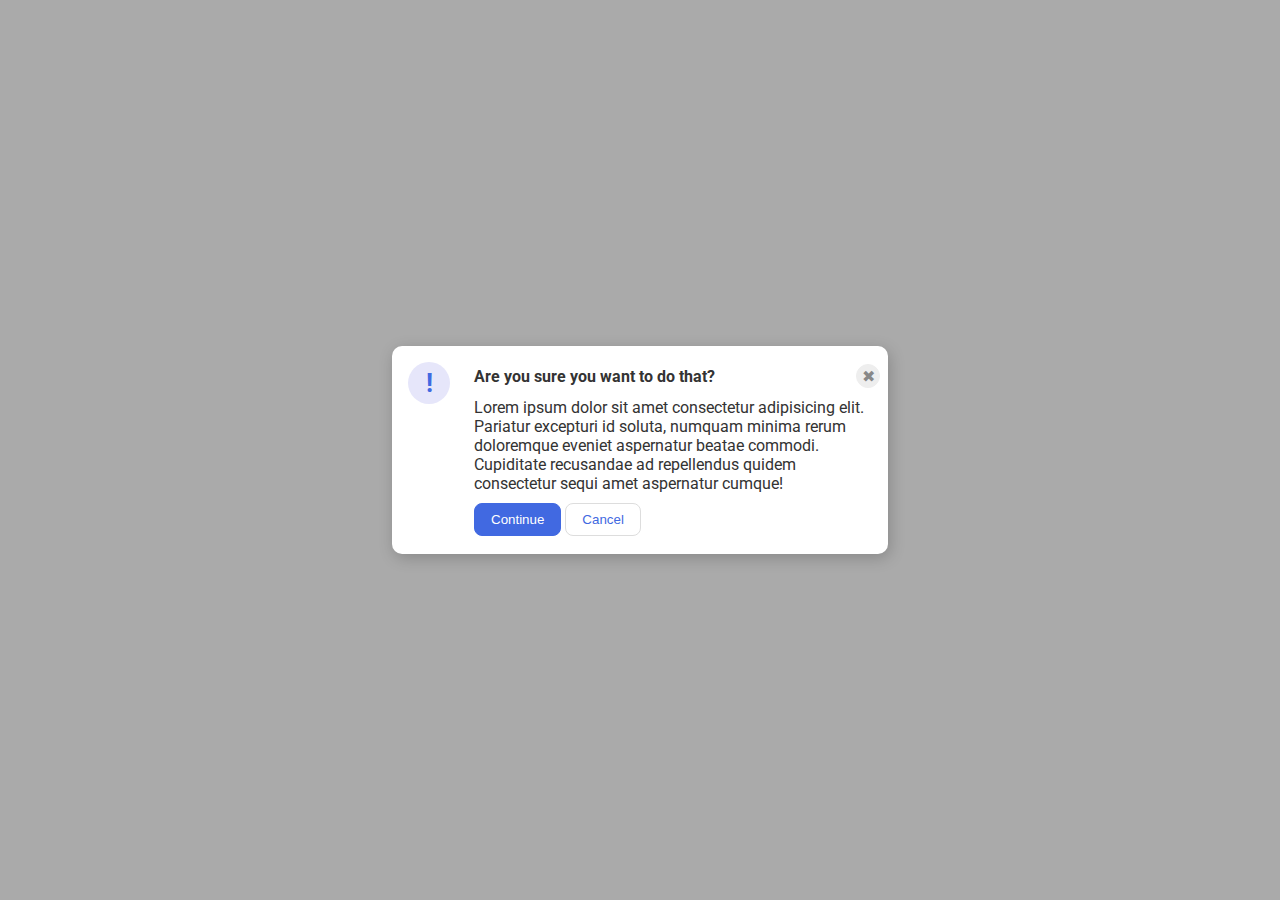
<file: foundations/flex/05-flex-modal/index.html>
<!DOCTYPE html>
<html lang="en">
  <head>
    <meta charset="UTF-8">
    <meta http-equiv="X-UA-Compatible" content="IE=edge">
    <meta name="viewport" content="width=device-width, initial-scale=1.0">
    <link rel="stylesheet" href="style.css">
    <title>Modal</title>
  </head>
  <body>
    <div class="modal">
      <div class="icon">!</div>
      <div class="text">
        <div class="header-container">
          <div class="header">Are you sure you want to do that?</div>
          <button class="close-button">✖</button>
        </div>
          <div class="text">Lorem ipsum dolor sit amet consectetur adipisicing elit. Pariatur excepturi id soluta, numquam minima rerum doloremque eveniet aspernatur beatae commodi. Cupiditate recusandae ad repellendus quidem consectetur sequi amet aspernatur cumque!</div>
          <button class="continue">Continue</button>
        <button class="cancel">Cancel</button>
      </div>
    </div>
  </body>
</html>
</file>
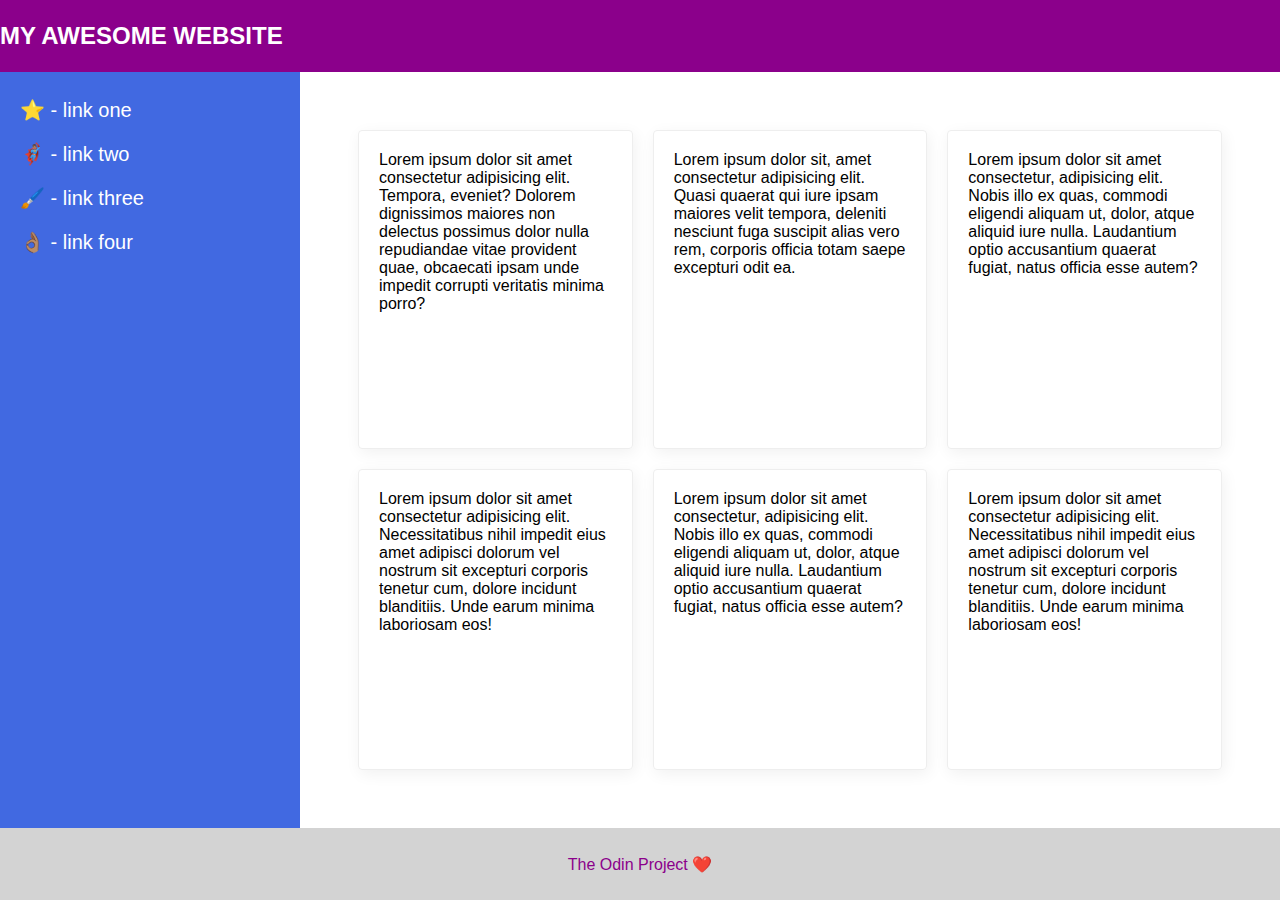
<file: foundations/flex/07-flex-layout-2/index.html>
<!DOCTYPE html>
<html lang="en">
  <head>
    <meta charset="UTF-8">
    <meta http-equiv="X-UA-Compatible" content="IE=edge">
    <meta name="viewport" content="width=device-width, initial-scale=1.0">
    <title>The Holy Grail</title>
    <link rel="stylesheet" href="style.css">
  </head>
  <body>
    <div class="header">
      MY AWESOME WEBSITE
    </div>
    <div class="content">
      <div class="sidebar">
        <ul>
          <li><a href="#">⭐ - link one</a></li>
          <li><a href="#">🦸🏽‍♂️ - link two</a></li>
          <li><a href="#">🖌️ - link three</a></li>
          <li><a href="#">👌🏽 - link four</a></li>
        </ul>
      </div>
      <div class="cards-collection">
        <div class="card">Lorem ipsum dolor sit amet consectetur adipisicing elit. Tempora, eveniet? Dolorem dignissimos maiores non delectus possimus dolor nulla repudiandae vitae provident quae, obcaecati ipsam unde impedit corrupti veritatis minima porro?</div>
        <div class="card">Lorem ipsum dolor sit, amet consectetur adipisicing elit. Quasi quaerat qui iure ipsam maiores velit tempora, deleniti nesciunt fuga suscipit alias vero rem, corporis officia totam saepe excepturi odit ea.</div>
        <div class="card">Lorem ipsum dolor sit amet consectetur, adipisicing elit. Nobis illo ex quas, commodi eligendi aliquam ut, dolor, atque aliquid iure nulla. Laudantium optio accusantium quaerat fugiat, natus officia esse autem?</div>
        <div class="card">Lorem ipsum dolor sit amet consectetur adipisicing elit. Necessitatibus nihil impedit eius amet adipisci dolorum vel nostrum sit excepturi corporis tenetur cum, dolore incidunt blanditiis. Unde earum minima laboriosam eos!</div>
        <div class="card">Lorem ipsum dolor sit amet consectetur, adipisicing elit. Nobis illo ex quas, commodi eligendi aliquam ut, dolor, atque aliquid iure nulla. Laudantium optio accusantium quaerat fugiat, natus officia esse autem?</div>
        <div class="card">Lorem ipsum dolor sit amet consectetur adipisicing elit. Necessitatibus nihil impedit eius amet adipisci dolorum vel nostrum sit excepturi corporis tenetur cum, dolore incidunt blanditiis. Unde earum minima laboriosam eos!</div>
      </div>
    </div>  
    <div class="footer">
      The Odin Project ❤️
    </div>
  </body>
</html>
</file>
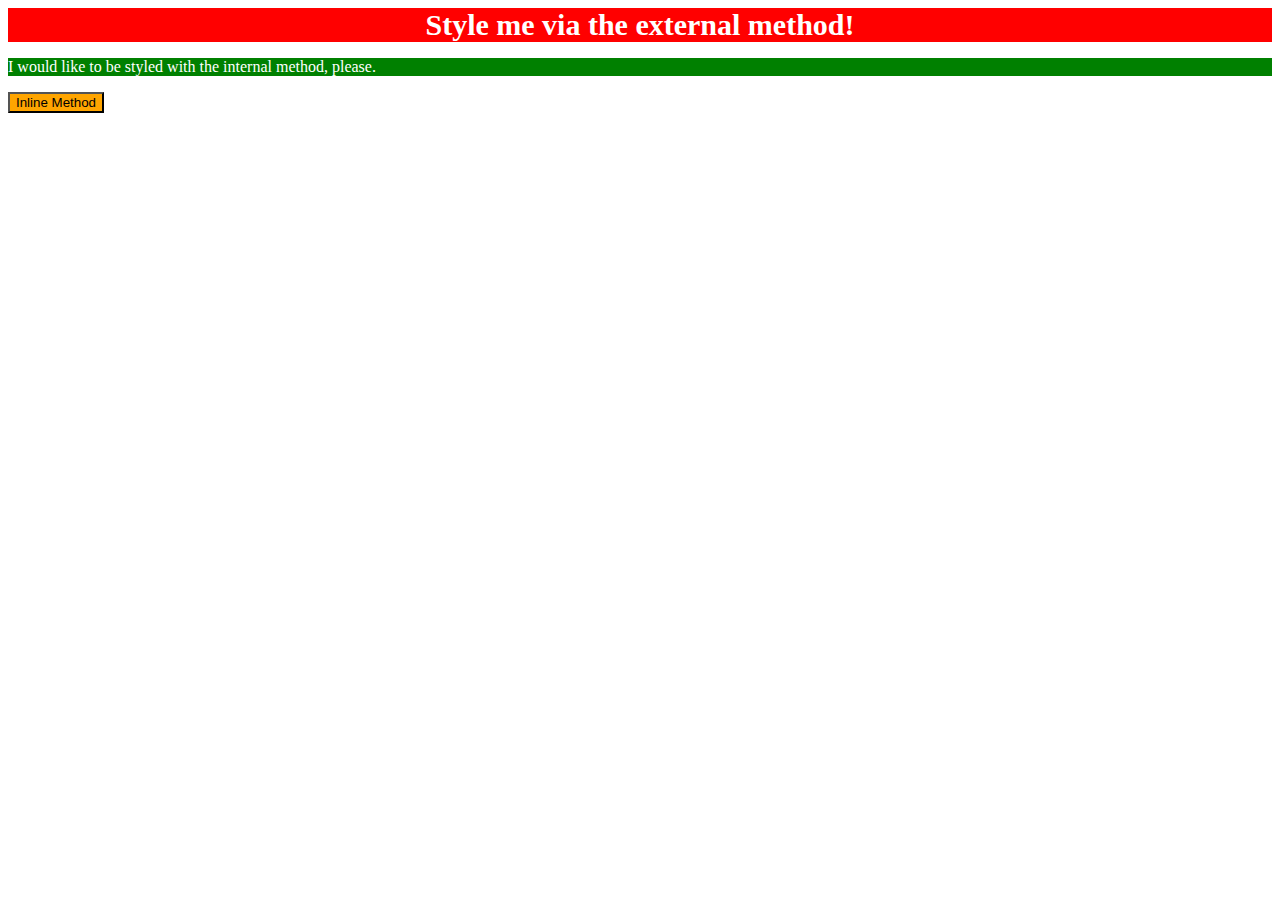
<file: foundations/intro-to-css/01-css-methods/index.html>
<!DOCTYPE html>
<html lang="en">
  <head>
    <link rel="stylesheet" href="./styles.css">
    <style>
      p {
        color: white;
        background-color: green;
      }
    </style>
    <meta charset="UTF-8">
    <meta http-equiv="X-UA-Compatible" content="IE=edge">
    <meta name="viewport" content="width=device-width, initial-scale=1.0">
    <title>Methods for Adding CSS</title>
  </head>
  <body>
    <div>Style me via the external method!</div>
    <p>I would like to be styled with the internal method, please.</p>
    <button style="background-color: orange;">Inline Method</button>
  </body>
</html>
</file>
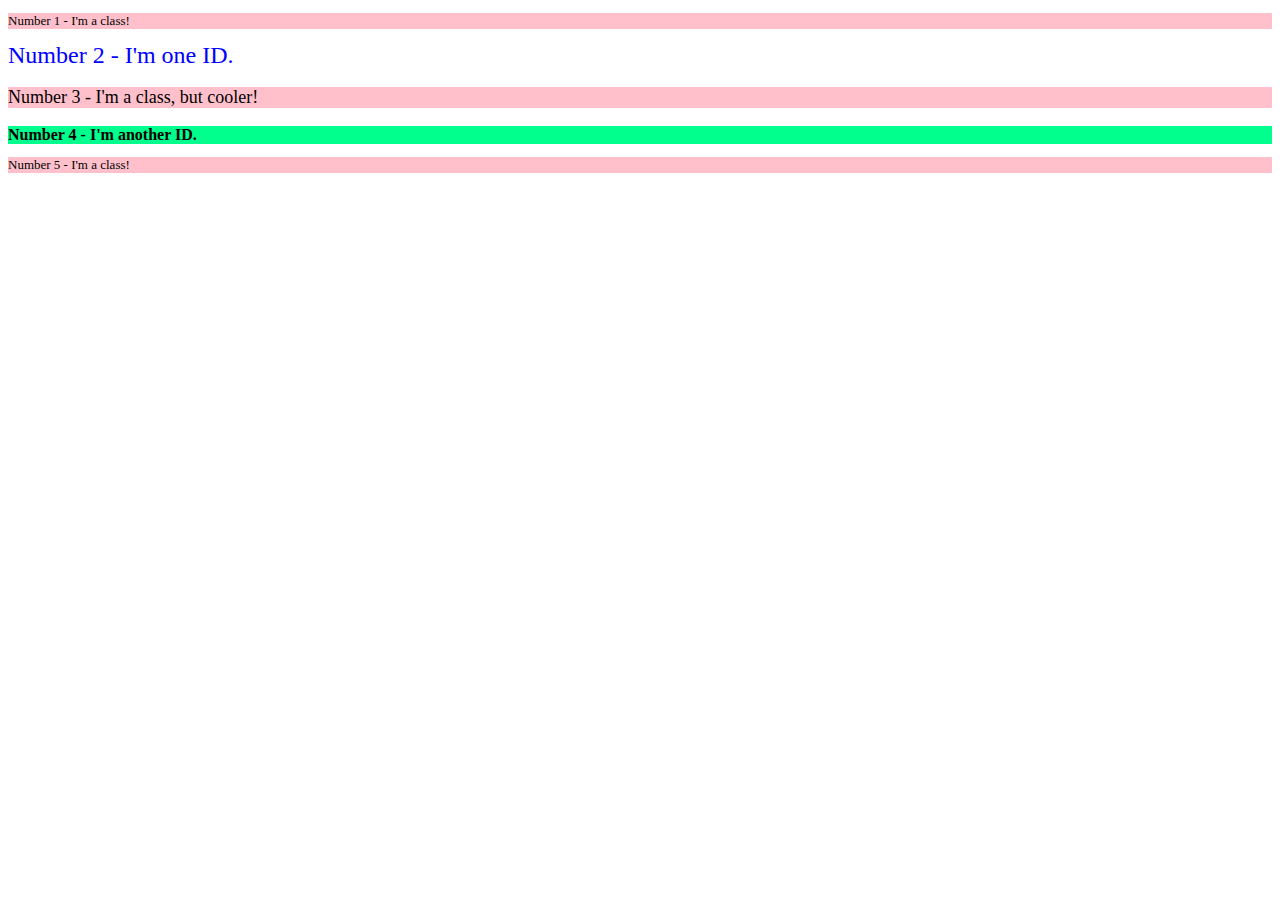
<file: foundations/intro-to-css/02-class-id-selectors/index.html>
<!DOCTYPE html>
<html lang="en">
  <head>
    <meta charset="UTF-8">
    <meta http-equiv="X-UA-Compatible" content="IE=edge">
    <meta name="viewport" content="width=device-width, initial-scale=1.0">
    <title>Class and ID Selectors</title>
    <link rel="stylesheet" href="style.css">
  </head>
  <body>
    <p class="smaller-text">Number 1 - I'm a class!</p>
    <div id="blue-big">Number 2 - I'm one ID.</div>
    <p class="slight-big">Number 3 - I'm a class, but cooler!</p>
    <div id="greenbg-boldtext">Number 4 - I'm another ID.</div>
    <p class="smaller-text">Number 5 - I'm a class!</p>
  </body>
</html>
</file>
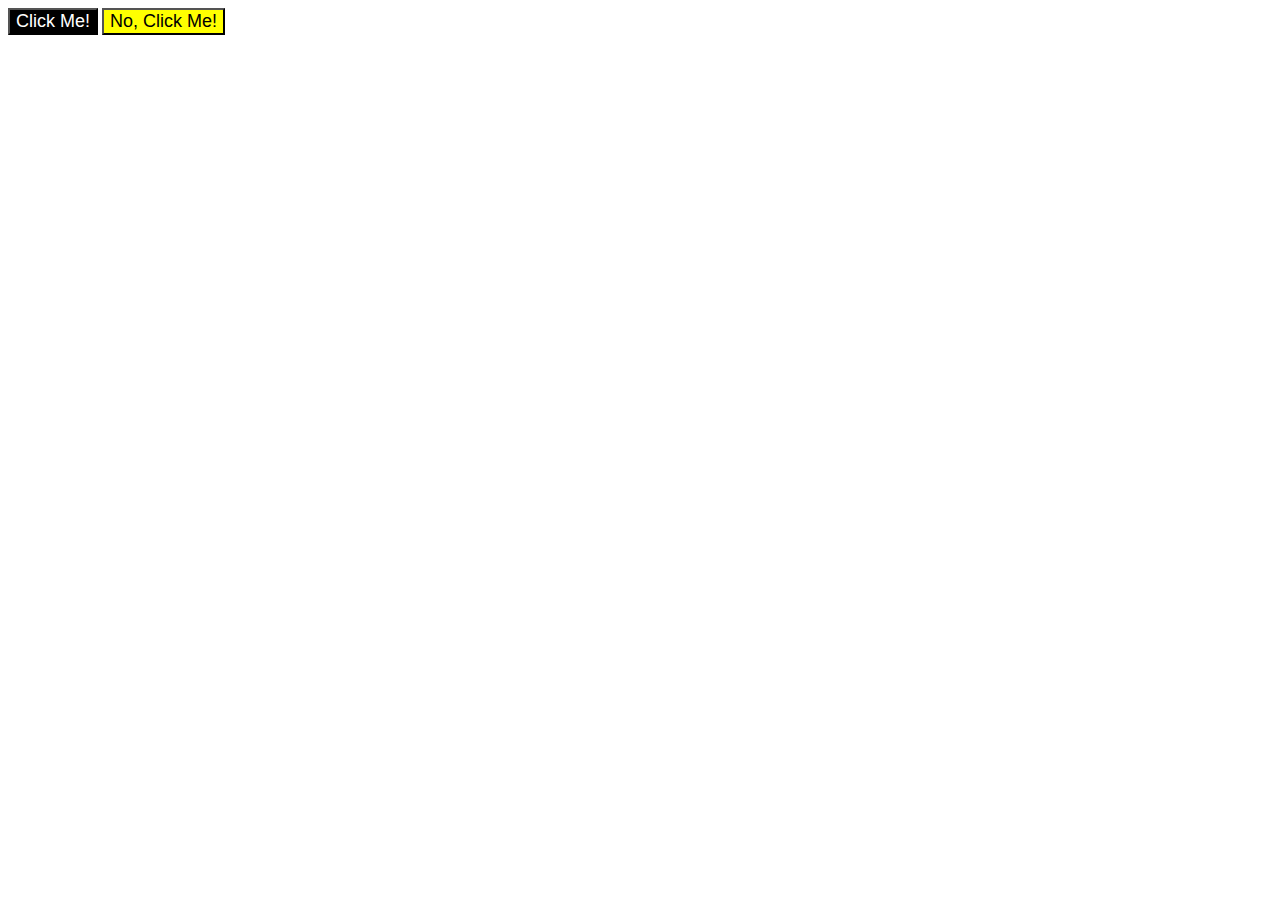
<file: foundations/intro-to-css/03-grouping-selectors/index.html>
<!DOCTYPE html>
<html lang="en">
  <head>
    <meta charset="UTF-8">
    <meta http-equiv="X-UA-Compatible" content="IE=edge">
    <meta name="viewport" content="width=device-width, initial-scale=1.0">
    <title>Grouping Selectors</title>
    <link rel="stylesheet" href="style.css">
  </head>
  <body>
    <button class="one">Click Me!</button>
    <button class="two">No, Click Me!</button>
  </body>
</html>
</file>
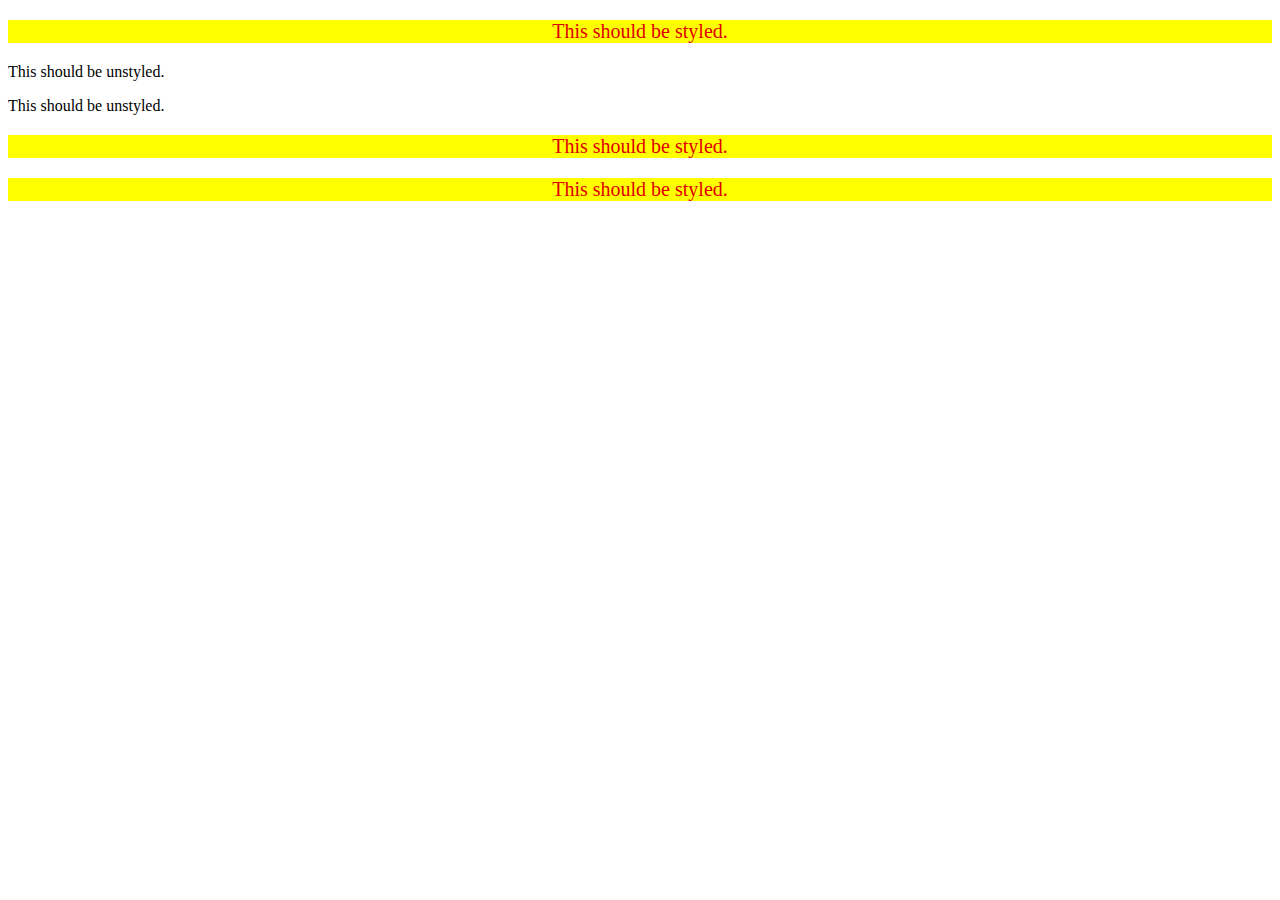
<file: foundations/intro-to-css/05-descendant-combinator/index.html>
<!DOCTYPE html>
<html lang="en">
  <head>
    <meta charset="UTF-8">
    <meta http-equiv="X-UA-Compatible" content="IE=edge">
    <meta name="viewport" content="width=device-width, initial-scale=1.0">
    <title>Descendant Combinator</title>
    <link rel="stylesheet" href="style.css">
  </head>
  <body>
    <div class="container">
      <p class="text">This should be styled.</p>
    </div>
    <p class="text" style="background-color: unset;">This should be unstyled.</p>
    <p class="text" style="background-color: unset;">This should be unstyled.</p>
    <div class="container">
      <p class="text">This should be styled.</p>
      <p class="text">This should be styled.</p>
    </div>
  </body>
</html>
</file>
<file: foundations/flex/05-flex-modal/style.css>
@import url('https://fonts.googleapis.com/css2?family=Roboto:wght@400;700&display=swap');

html, body {
  height: 100%;
}

body {
  font-family: Roboto, sans-serif;
  margin: 0;
  background: #aaa;
  color: #333;
  /* I'll give you this one for free lol */
  display: flex;
  align-items: center;
  justify-content: center;
}

.modal {
  background: white;
  width: 480px;
  border-radius: 10px;
  box-shadow: 2px 4px 16px rgba(0,0,0,.2);
  padding: 8px;
  gap:16px;
  display: flex;
}

.icon {
  color: royalblue;
  font-size: 26px;
  font-weight: 700;
  background: lavender;
  width: 42px;
  height: 42px;
  border-radius: 50%;
  display: flex;
  align-items: center;
  justify-content: center;
  flex-shrink: 0;
  margin: 8px;
}

.close-button {
  background: #eee;
  border-radius: 50%;
  color: #888;
  font-weight: 400;
  font-size: 16px;
  height: 24px;
  width: 24px;
  display: flex;
  align-items: center;
  justify-content: center;
  border: 1px solid #eee;
  padding: 0;
}

button {
  cursor: pointer;
  padding: 8px 16px;
  border-radius: 8px;
  margin: 10px 0px;
}

button.continue {
  background: royalblue;
  border: 1px solid royalblue;
  color: white;
}

button.cancel {
  background: white;
  border: 1px solid #ddd;
  color: royalblue;
}

.text {
  /* display: block; */
}
.header-container {
  display:flex;
  justify-content: space-between;
  align-items: center;
}

.header {
  font-weight: bold;
  align-items: center;
  /* text-align: center; */
  /* text-justify:distribute; */
}
</file>
<file: foundations/flex/07-flex-layout-2/style.css>
body {
  font-family: -apple-system, BlinkMacSystemFont, 'Segoe UI', Roboto, Oxygen, Ubuntu, Cantarell, 'Open Sans', 'Helvetica Neue', sans-serif;
  margin: 0;
  min-height: 100vh;
  display:flex;
  flex-direction: column;
}

.header {
  height: 72px;
  background: darkmagenta;
  color: white;
  font-weight: bold;
  align-content: center;
  font-size: x-large;
}

.footer {
  height: 72px;
  background: #eee;
  color: darkmagenta;
}

.sidebar {
  width: 300px;
  background: royalblue;
  box-sizing: border-box;
  flex-shrink: 0;
}

.card {
  border: 1px solid #eee;
  box-shadow: 2px 4px 16px rgba(0,0,0,.06);
  border-radius: 4px;
  flex: 1 0 0;
  min-width: 25%;
  padding: 20px;
  margin: 10px;
}

.cards-collection {
  display: flex;
  flex-wrap: wrap;
  padding: 48px;
}

.content {
  flex: 1;
  display: flex;
  
}

ul {
  list-style: none;
  padding:0px 20px;
}

li {
  padding: 10px 0px;
}

a {
  text-decoration: none;
  color: white;
  font-size: 20px;
}

.footer { 
  background-color: lightgrey;
  text-align: center;
  align-content: center;
}

.footer {
  display: flex;
  align-items: center;
  justify-content: center;
}
</file>
<file: foundations/intro-to-css/01-css-methods/styles.css>
div {
    color: white;
    text-align: center;
    font-size: 30px;
    font-weight: 900;
    background-color: red;
}
</file>
<file: foundations/intro-to-css/02-class-id-selectors/style.css>
p {
    background-color: pink;
}

.smaller-text {
    font-size: small;
}

.slight-big {
    font-size: large;
}

#blue-big {
    font-size:x-large;
    color:blue;
}

#greenbg-boldtext {
    font-weight: bold;
    background-color: rgb(0, 255, 140);
}
</file>
<file: foundations/intro-to-css/03-grouping-selectors/style.css>
button {
    font-size:large
}

.one {
    background-color: black;
    color: white
}

.two {
    background-color: yellow;
}
</file>
<file: foundations/intro-to-css/05-descendant-combinator/style.css>
/* .container {
    color: red;
    text-align: center;
}
.text {
    margin-top: 20px;
    margin-bottom: 20px;
    background-color: yellow;
} */

.container .text {
    background-color: yellow;
    color: #E00000;
    font-size: 20px;
    text-align: center;
  }
  
  /* Below are some other possible descendant combinators:
  
  div p
  div .text
  .container p
  
  */
</file>
